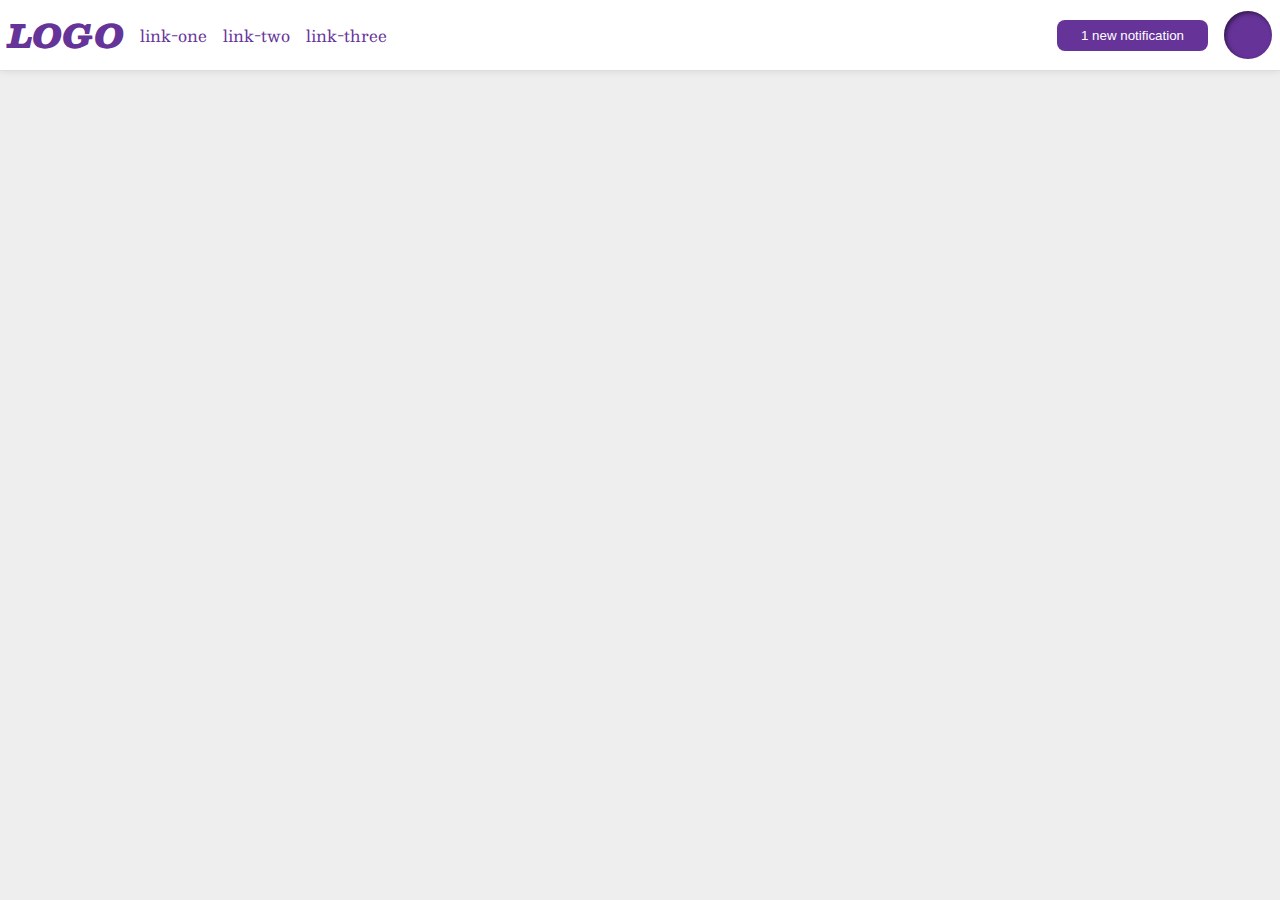
<file: flex/03-flex-header-2/index.html>
<!DOCTYPE html>
<html lang="en">
  <head>
    <meta charset="UTF-8">
    <meta http-equiv="X-UA-Compatible" content="IE=edge">
    <meta name="viewport" content="width=device-width, initial-scale=1.0">
    <title>Flex Header 2</title>
    <link rel="stylesheet" href="style.css">
  </head>
  <body>
    <div class="header">
      <div class="left">
          <div class="logo">
            LOGO
          </div>
          <ul class="links">
            <li><a href="google.com">link-one</a></li>
            <li><a href="google.com">link-two</a></li>
            <li><a href="google.com">link-three</a></li>
          </ul>   
      </div>
      <div class="right">
        <button class="notifications">
          1 new notification
        </button>
        <div class="profile-image"></div>
      </div>
    </div>
  </body>
</html>
</file>
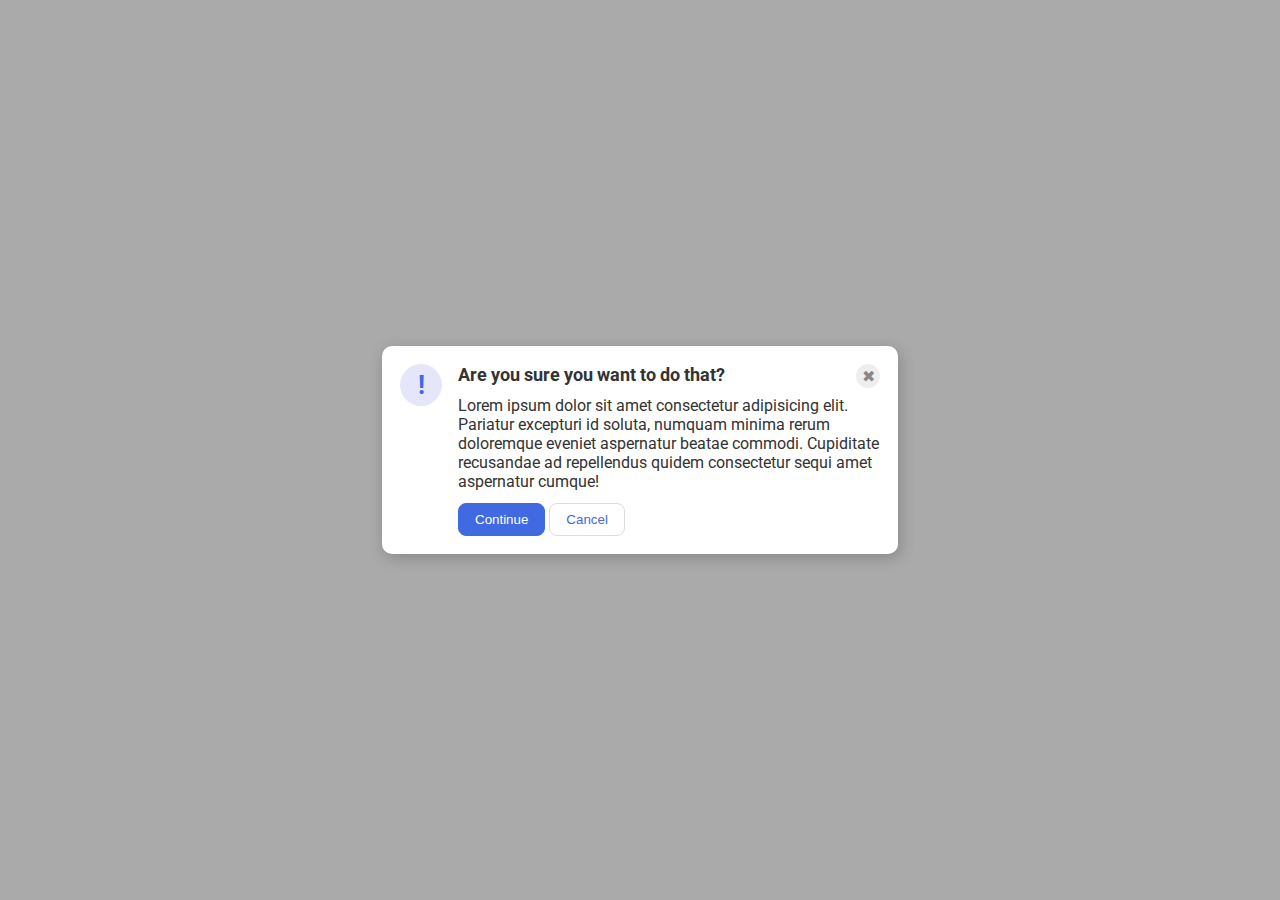
<file: flex/05-flex-modal/index.html>
<!DOCTYPE html>
<html lang="en">
  <head>
    <meta charset="UTF-8">
    <meta http-equiv="X-UA-Compatible" content="IE=edge">
    <meta name="viewport" content="width=device-width, initial-scale=1.0">
    <link rel="stylesheet" href="style.css">
    <title>Modal</title>
  </head>
  <body>
    <div class="modal">
      <div class="left">
        <div class="icon">!</div>
      </div>
      <div class="right">
        <div class="top-row">
          <div class="header">Are you sure you want to do that?</div>
          <div class="close-button">✖</div>
        </div>
        <div class="text">Lorem ipsum dolor sit amet consectetur adipisicing elit. Pariatur excepturi id soluta, numquam minima rerum doloremque eveniet aspernatur beatae commodi. Cupiditate recusandae ad repellendus quidem consectetur sequi amet aspernatur cumque!</div>
        <button class="continue">Continue</button>
        <button class="cancel">Cancel</button>
      </div>
    </div>
  </body>
</html>
</file>
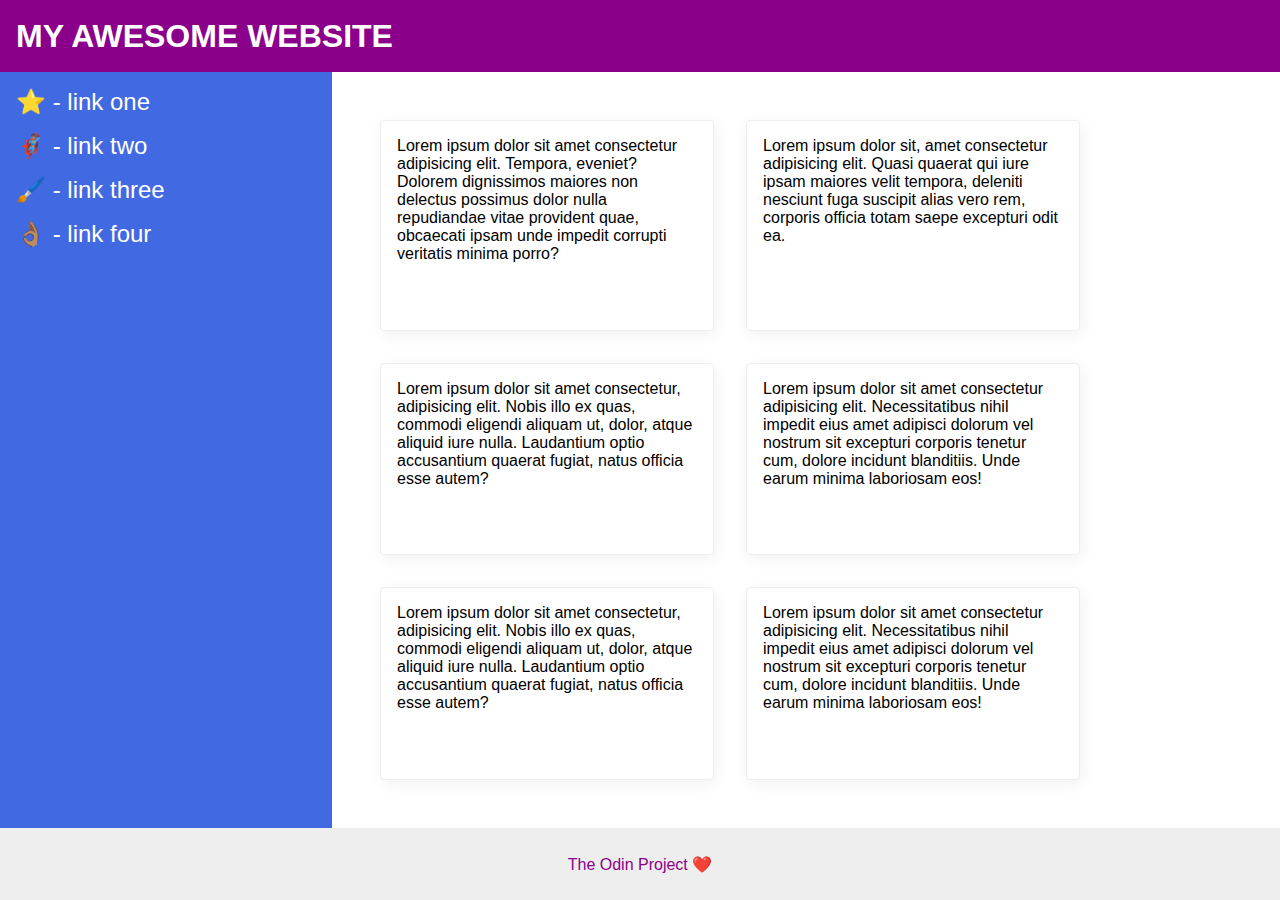
<file: flex/07-flex-layout-2/index.html>
<!DOCTYPE html>
<html lang="en">
  <head>
    <meta charset="UTF-8">
    <meta http-equiv="X-UA-Compatible" content="IE=edge">
    <meta name="viewport" content="width=device-width, initial-scale=1.0">
    <title>The Holy Grail</title>
    <link rel="stylesheet" href="style.css">
  </head>
  <body>
    <div class="header">
      MY AWESOME WEBSITE
    </div>
    
    <div class="content">
      <div class="sidebar">
        <ul>
          <li><a href="#">⭐ - link one</a></li>
          <li><a href="#">🦸🏽‍♂️ - link two</a></li>
          <li><a href="#">🖌️ - link three</a></li>
          <li><a href="#">👌🏽 - link four</a></li>
        </ul>
      </div>
      <div class="cards">
        <div class="card">Lorem ipsum dolor sit amet consectetur adipisicing elit. Tempora, eveniet? Dolorem dignissimos maiores non delectus possimus dolor nulla repudiandae vitae provident quae, obcaecati ipsam unde impedit corrupti veritatis minima porro?</div>
        <div class="card">Lorem ipsum dolor sit, amet consectetur adipisicing elit. Quasi quaerat qui iure ipsam maiores velit tempora, deleniti nesciunt fuga suscipit alias vero rem, corporis officia totam saepe excepturi odit ea.</div>
        <div class="card">Lorem ipsum dolor sit amet consectetur, adipisicing elit. Nobis illo ex quas, commodi eligendi aliquam ut, dolor, atque aliquid iure nulla. Laudantium optio accusantium quaerat fugiat, natus officia esse autem?</div>
        <div class="card">Lorem ipsum dolor sit amet consectetur adipisicing elit. Necessitatibus nihil impedit eius amet adipisci dolorum vel nostrum sit excepturi corporis tenetur cum, dolore incidunt blanditiis. Unde earum minima laboriosam eos!</div>
        <div class="card">Lorem ipsum dolor sit amet consectetur, adipisicing elit. Nobis illo ex quas, commodi eligendi aliquam ut, dolor, atque aliquid iure nulla. Laudantium optio accusantium quaerat fugiat, natus officia esse autem?</div>
        <div class="card">Lorem ipsum dolor sit amet consectetur adipisicing elit. Necessitatibus nihil impedit eius amet adipisci dolorum vel nostrum sit excepturi corporis tenetur cum, dolore incidunt blanditiis. Unde earum minima laboriosam eos!</div>
      </div>
    </div>

    <div class="footer">
      The Odin Project ❤️
    </div>
  </body>
</html>
</file>
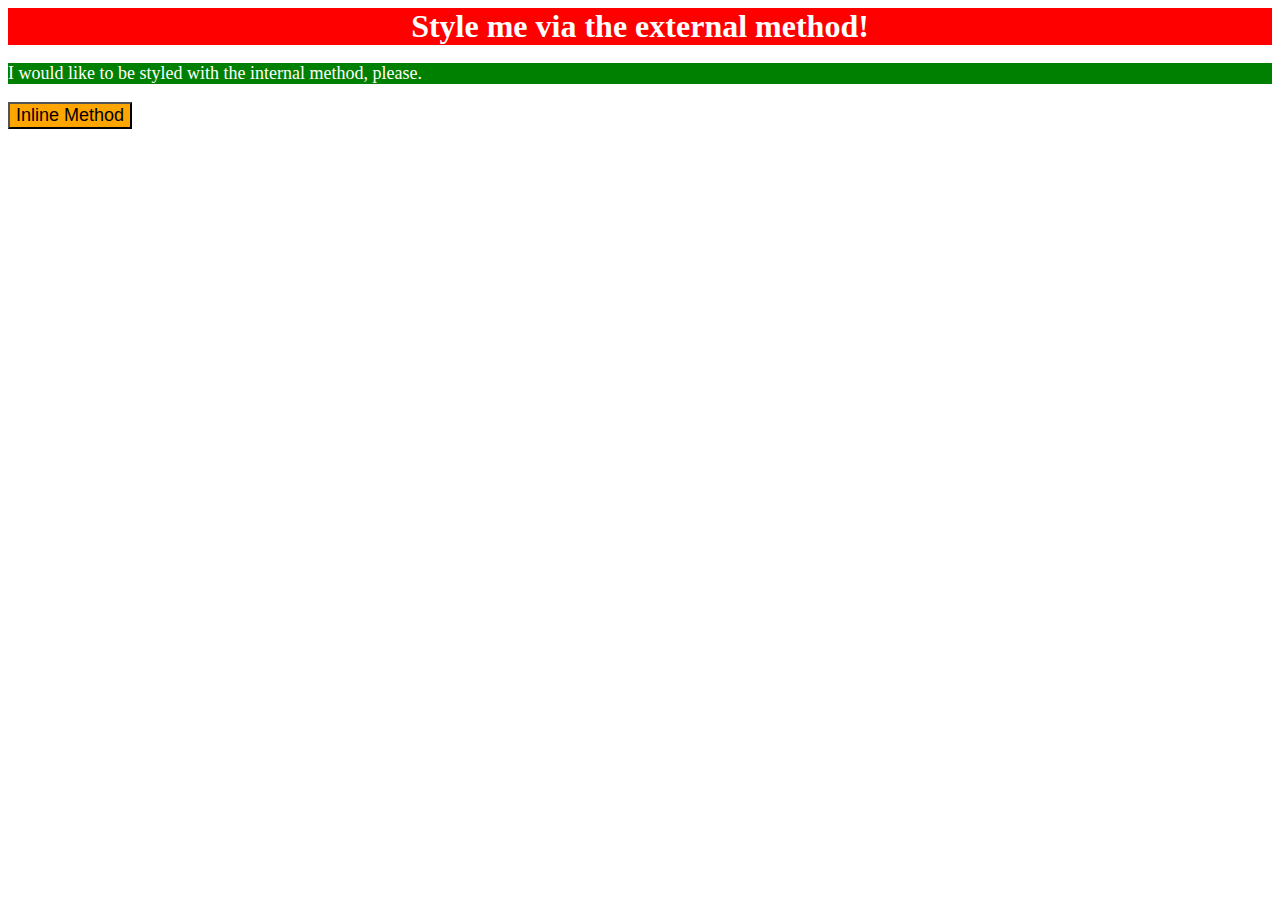
<file: foundations/01-css-methods/index.html>
<!DOCTYPE html>
<html lang="en">
  <head>
    <meta charset="UTF-8">
    <meta http-equiv="X-UA-Compatible" content="IE=edge">
    <meta name="viewport" content="width=device-width, initial-scale=1.0">
    <link rel="stylesheet" href="style01.css">
    <title>Methods for Adding CSS</title>
    <style>
      p{
        background-color:green; color:white; font-size:18px;
      }
    </style>
  </head>
  <body>
    <div>Style me via the external method!</div>
    <p>I would like to be styled with the internal method, please.</p>
    <button style ="background-color:orange; font-size:18px">Inline Method</button>
  </body>
</html>
</file>
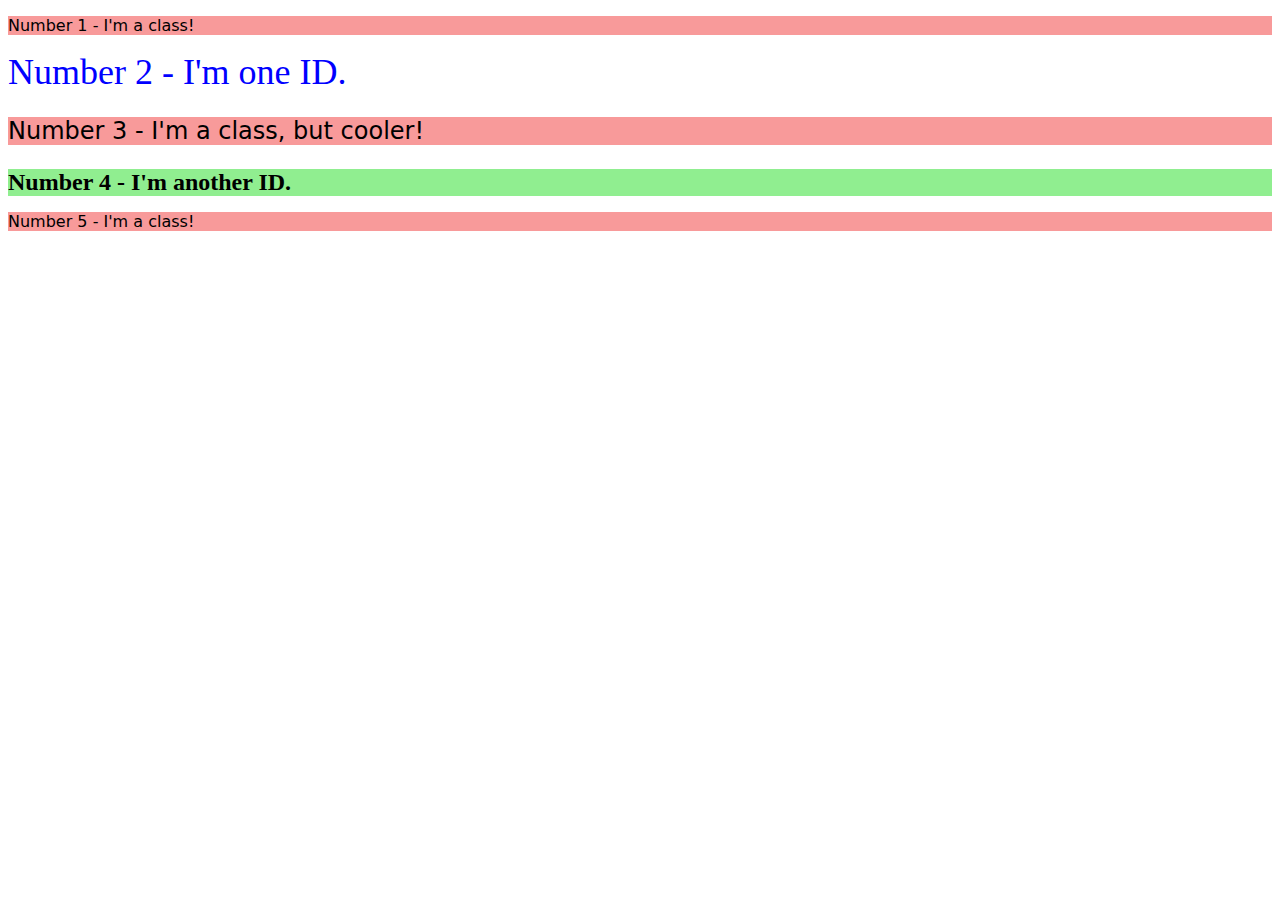
<file: foundations/02-class-id-selectors/index.html>
<!DOCTYPE html>
<html lang="en">
  <head>
    <meta charset="UTF-8">
    <meta http-equiv="X-UA-Compatible" content="IE=edge">
    <meta name="viewport" content="width=device-width, initial-scale=1.0">
    <title>Class and ID Selectors</title>
    <link rel="stylesheet" href="style.css">
  </head>
  <body>
    <p class="odd">Number 1 - I'm a class!</p>
    <div id="second">Number 2 - I'm one ID.</div>
    <p class="odd third">Number 3 - I'm a class, but cooler!</p>
    <div id="fourth">Number 4 - I'm another ID.</div>
    <p class="odd" >Number 5 - I'm a class!</p>
  </body>
</html>
</file>
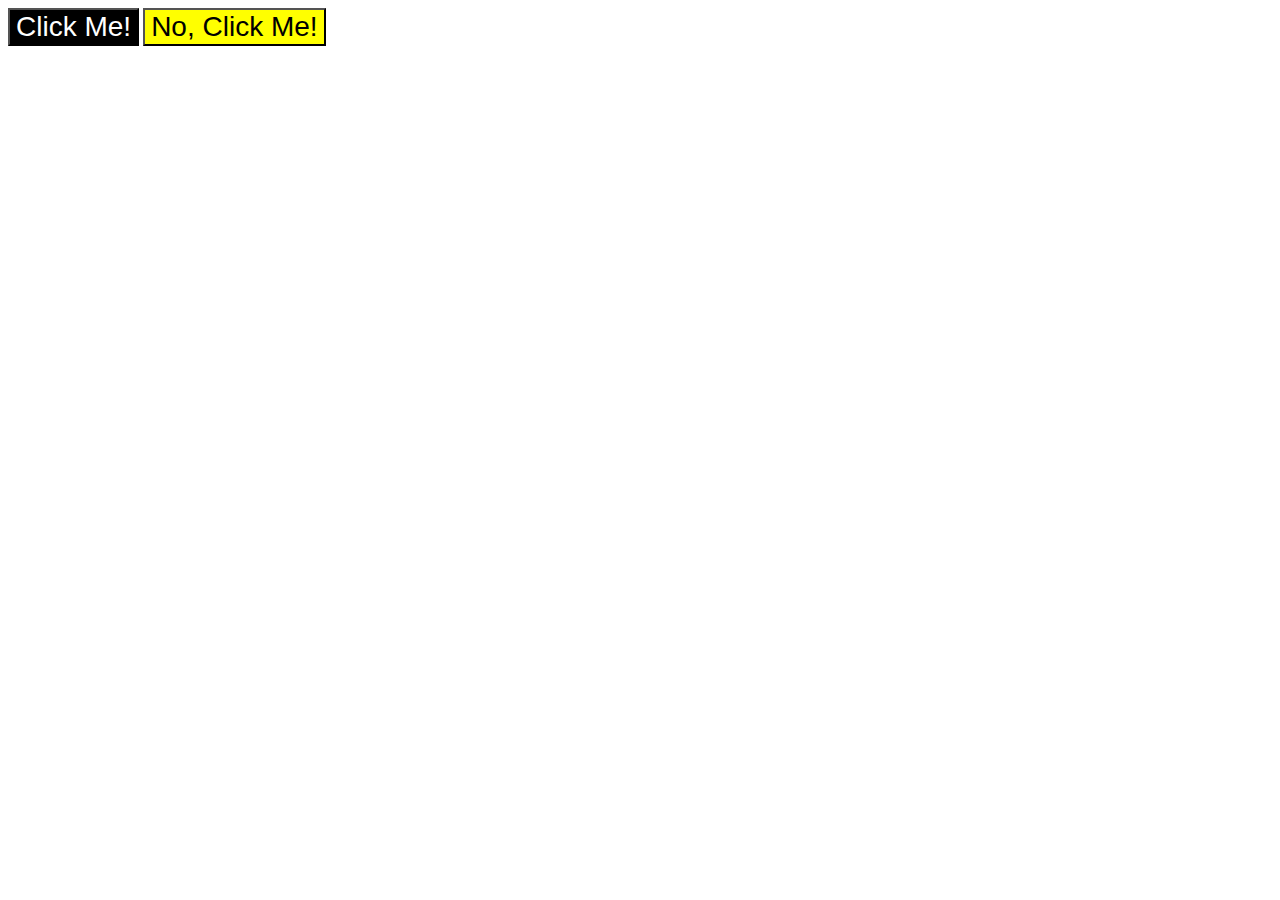
<file: foundations/03-grouping-selectors/index.html>
<!DOCTYPE html>
<html lang="en">
  <head>
    <meta charset="UTF-8">
    <meta http-equiv="X-UA-Compatible" content="IE=edge">
    <meta name="viewport" content="width=device-width, initial-scale=1.0">
    <title>Grouping Selectors</title>
    <link rel="stylesheet" href="style.css">
  </head>
  <body>
    <button class="first">Click Me!</button>
    <button class="second">No, Click Me!</button>
  </body>
</html>
</file>
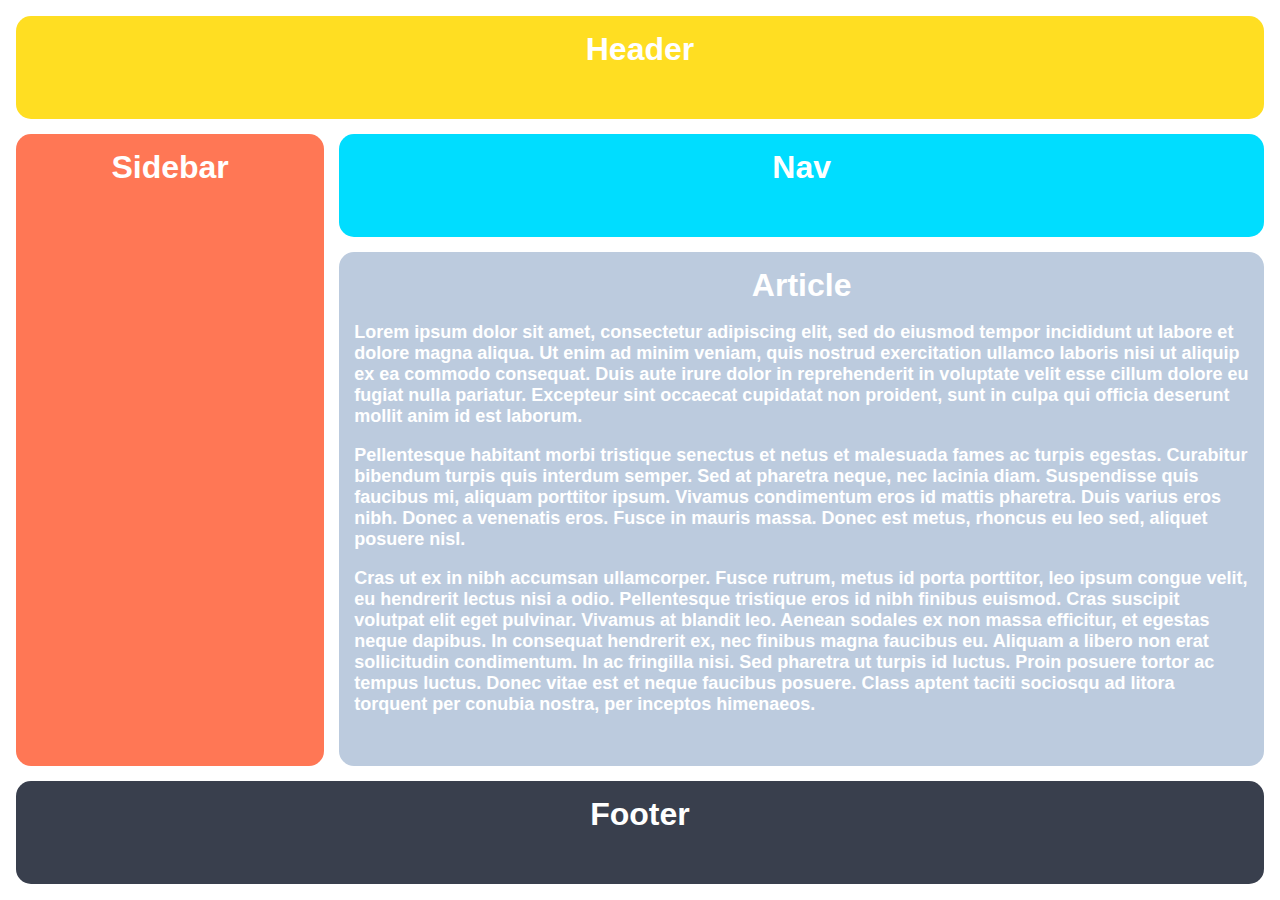
<file: grid/02-grid-layout-2/index.html>
<!DOCTYPE html>
<html lang="en">
    <head>
      <meta charset="UTF-8">
      <meta http-equiv="X-UA-Compatible" content="IE=edge">
      <meta name="viewport" content="width=device-width, initial-scale=1.0">
      <title>Responsive Holy Grail</title>
      <link rel="stylesheet" href="style.css">
    </head>
    <body>
      <div class="container">
        <div class="header">Header</div>
        <div class="sidebar">Sidebar</div>
        <div class="nav">Nav</div>
        <div class="article">Article
          <p>Lorem  ipsum dolor sit amet, consectetur adipiscing elit, sed do eiusmod tempor incididunt ut labore et dolore magna aliqua. Ut enim ad minim veniam, quis nostrud exercitation ullamco laboris nisi ut aliquip ex ea commodo consequat. Duis aute irure dolor in reprehenderit in voluptate velit esse cillum dolore eu fugiat nulla pariatur. Excepteur sint occaecat cupidatat non proident, sunt in culpa qui officia deserunt mollit anim id est laborum.</p>
          <p>Pellentesque habitant morbi tristique senectus et netus et malesuada fames ac turpis egestas. Curabitur bibendum turpis quis interdum semper. Sed at pharetra neque, nec lacinia diam. Suspendisse quis faucibus mi, aliquam porttitor ipsum. Vivamus condimentum eros id mattis pharetra. Duis varius eros nibh. Donec a venenatis eros. Fusce in mauris massa. Donec est metus, rhoncus eu leo sed, aliquet posuere nisl.</p>
          <p>Cras ut ex in nibh accumsan ullamcorper. Fusce rutrum, metus id porta porttitor, leo ipsum congue velit, eu hendrerit lectus nisi a odio. Pellentesque tristique eros id nibh finibus euismod. Cras suscipit volutpat elit eget pulvinar. Vivamus at blandit leo. Aenean sodales ex non massa efficitur, et egestas neque dapibus. In consequat hendrerit ex, nec finibus magna faucibus eu. Aliquam a libero non erat sollicitudin condimentum. In ac fringilla nisi. Sed pharetra ut turpis id luctus. Proin posuere tortor ac tempus luctus. Donec vitae est et neque faucibus posuere. Class aptent taciti sociosqu ad litora torquent per conubia nostra, per inceptos himenaeos.</p>
        </div>
        <div class="footer">Footer</div>
      </div>
    </body>
</html>
</file>
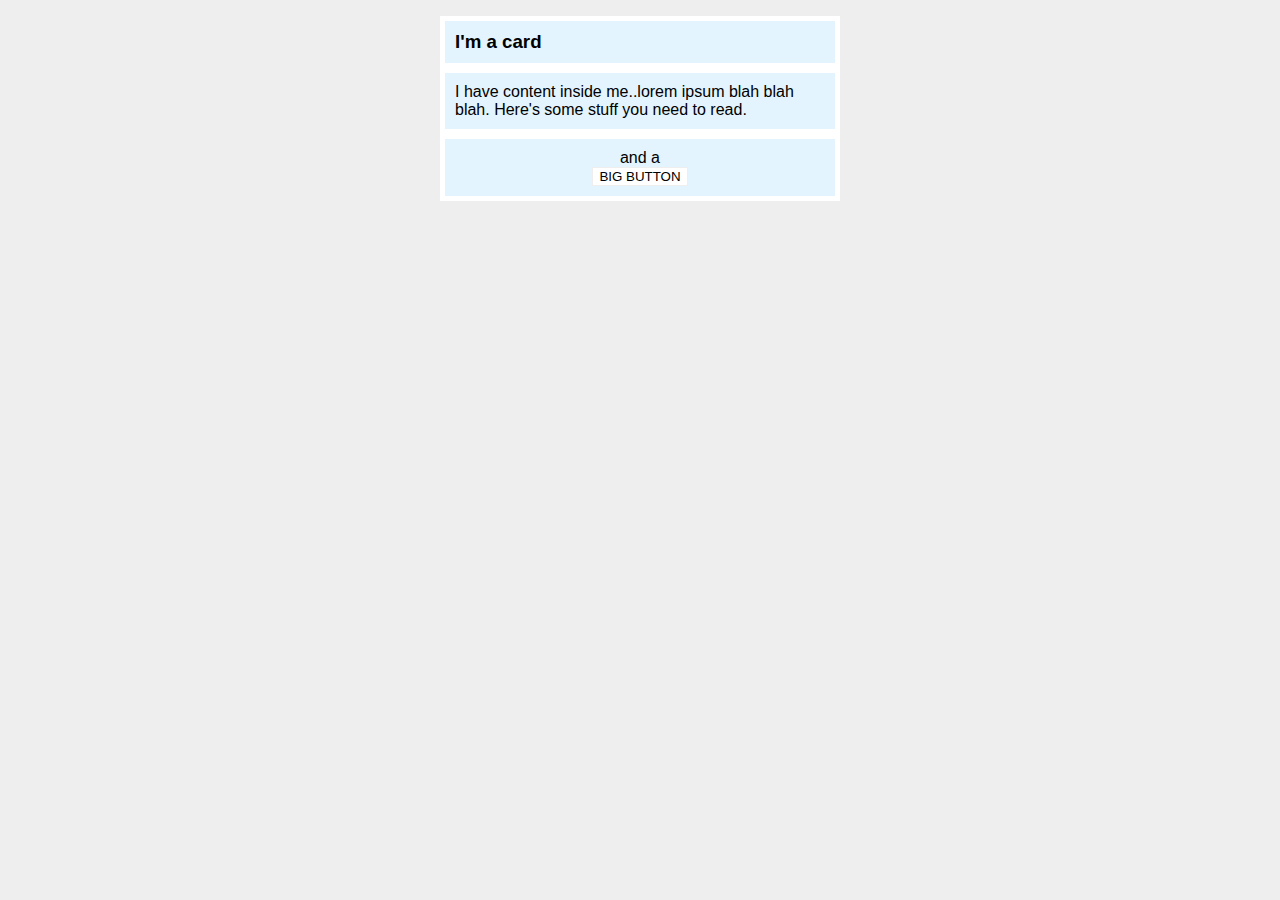
<file: margin-and-padding/margin-and-padding-2/index.html>
<!DOCTYPE html>
<html lang="en">
  <head>
    <meta charset="UTF-8">
    <meta http-equiv="X-UA-Compatible" content="IE=edge">
    <meta name="viewport" content="width=device-width, initial-scale=1.0">
    <title>Margin and Padding exercise 2</title>
    <link rel="stylesheet" href="style.css">
  </head>
  <body>
    <div class="card">
      <h3 class="title">I'm a card</h3>
      <div class="content">I have content inside me..lorem ipsum blah blah blah. Here's some stuff you need to read.</div>
      <div class="button-container">and a <button>BIG BUTTON</button></div>
    </div>
  </body>
</html>
</file>
<file: flex/03-flex-header-2/style.css>
/* this is some magical font-importing.  
you'll learn about it later. */
@import url('https://fonts.googleapis.com/css2?family=Besley:ital,wght@0,400;1,900&display=swap');

body {
  margin: 0;
  background: #eee;
  font-family: Besley, serif;
}

.header {
  background: white;
  border-bottom: 1px solid #ddd;
  box-shadow: 0 0 8px rgba(0,0,0,.1);
  display: flex;
  justify-content: space-between;
  padding: 8px;
}

.left, .right {
  display: flex;
  align-items: center;
  gap: 16px;
  
}

.profile-image {
  background: rebeccapurple;
  box-shadow: inset 2px 2px 4px rgba(0,0,0,.5);
  border-radius: 50%;
  width: 48px;
  height:  48px;
}

.logo {
  color: rebeccapurple;
  font-size: 32px;
  font-weight: 900;
  font-style: italic;
}

button {
  border: none;
  border-radius: 8px;
  background: rebeccapurple;
  color: white;
  padding: 8px 24px;
}

a {
  /* this removes the line under our links */
  text-decoration: none;
  color: rebeccapurple;
}

ul {
  list-style-type: none;
  padding: 0;
  margin: 0;
  display: flex;
  gap:16px;
}
</file>
<file: flex/05-flex-modal/style.css>
@import url('https://fonts.googleapis.com/css2?family=Roboto:wght@400;700&display=swap');

html, body {
  height: 100%;
}

body {
  font-family: Roboto, sans-serif;
  margin: 0;
  background: #aaa;
  color: #333;
  /* I'll give you this one for free lol */
  display: flex;
  align-items: center;
  justify-content: center;
}

.modal {
  background: white;
  width: 480px;
  border-radius: 10px;
  box-shadow: 2px 4px 16px rgba(0,0,0,.2);
  display: flex;
  padding: 18px;
  gap: 16px;
}

.icon {
  color: royalblue;
  font-size: 26px;
  font-weight: 700;
  background: lavender;
  width: 42px;
  height: 42px;
  border-radius: 50%;
  display: flex;
  align-items: center;
  justify-content: center;
}

.close-button {
  background: #eee;
  border-radius: 50%;
  color: #888;
  font-weight: 400;
  font-size: 16px;
  height: 24px;
  width: 24px;
  display: flex;
  align-items: center;
  justify-content: center;
}

button {
  padding: 8px 16px;
  border-radius: 8px;
}

button.continue {
  background: royalblue;
  border: 1px solid royalblue;
  color: white;
}

button.cancel {
  background: white;
  border: 1px solid #ddd;
  color: royalblue;
}

.header {
  font-weight: bold;
  font-size: 18px;
}

.left {
  display: flex;
}

.top-row {
  display: flex;
  justify-content: space-between;
}

.text {
  margin-top: 8px;
  margin-bottom: 12px;
}
</file>
<file: flex/07-flex-layout-2/style.css>
body {
  font-family: -apple-system, BlinkMacSystemFont, 'Segoe UI', Roboto, Oxygen, Ubuntu, Cantarell, 'Open Sans', 'Helvetica Neue', sans-serif;
  margin: 0;
  min-height: 100vh;
  display: flex;
  flex-direction: column;
}

.header {
  display: flex;
  height: 72px;
  background: darkmagenta;
  color: white;
  align-items: center;
  font-size: 32px;
  font-weight: bold;
  padding-left: 16px;
}


.sidebar {
  display: flex;
  background: royalblue;
  width: 300px;
  flex-shrink: 0;
  padding: 16px;
}

.content {
  display: flex;
  flex: 1;
}

.cards {
  display: flex;
  flex-wrap: wrap;
  gap: 32px;
  margin: 48px;
}

.card {
  border: 1px solid #eee;
  box-shadow: 2px 4px 16px rgba(0,0,0,.06);
  border-radius: 4px;
  max-width: 300px;
  padding: 16px;
}

ul {
  list-style: none;
  margin: 0;
  padding: 0;
  font-size: 24px;
}

a {
  color: white;
  text-decoration: none;
}


li {
  margin-bottom:16px;
}

.footer {
  height: 72px;
  background: #eee;
  color: darkmagenta;
  display: flex;
  justify-content: center;
  align-items: center;
}
</file>
<file: foundations/01-css-methods/style01.css>
div{
    background-color:red; color:white; font-size:32px; text-align:center; font-weight:bold;
}
</file>
<file: foundations/02-class-id-selectors/style.css>
.odd{
    background-color:rgb(248, 154, 154); font-family:Verdana, "Dejavu Sans", sans-serif
}

#second{
    color:blue; font-size:36px
}

.odd.third{
    font-size:24px
}

#fourth{
    background-color:lightgreen; font-size:24px; font-weight:bold
}
</file>
<file: foundations/03-grouping-selectors/style.css>
.first, .second{
    font-size:28px; font-family:Helvetica "Times New Roman", sans-serif
}

.first{
    background-color:black; color:white
}

.second{
    background-color:yellow
}
</file>
<file: grid/02-grid-layout-2/style.css>
body, html {
  height: 100%;
  margin: 0;
}

.container {
  text-align: center;
  height: 100%;
  padding: 16px;
  box-sizing: border-box;
  display: grid;
  grid-template-columns: 1fr 3fr;
  grid-template-rows: 1fr 1fr 5fr 1fr;
  gap: 15px;
}

.container div {
  padding: 15px;
  font-size: 32px;
  font-family: Helvetica;
  font-weight: bold;
  color: white;
  border-radius: 15px;
}

.header {
  background-color: #FFDE22;
  grid-column: 1 / 3;
}

.sidebar {
  background-color: #FF7755;
  grid-row: 2 / 4;
}

.nav {
  background-color: #00DDFF;
}

.article {
  background-color: #bccbde;
}

.article p {
  font-size: 18px;
  font-family: sans-serif;
  color: white;
  text-align: left;
}

.footer {
  background-color: #393f4d;
  grid-column: 1 / 3;
}
</file>
<file: margin-and-padding/margin-and-padding-2/style.css>
body {
  background: #eee;
  font-family: sans-serif;
}

.title, .content, .button-container {
  border-style: solid;
  border-color: white;
  border-width: 5px;
  padding: 10px;
} 


.card {
  width: 400px;
  background: #fff;
  margin: 16px auto;
}

.title {
  background: #e3f4ff;
  margin:0
}

.content {
  background: #e3f4ff;
}

.button-container {
  background: #e3f4ff;
  text-align: center;
}

button {
  background: white;
  border: 1px solid #eee;
  display: block;
  margin: auto;
}
</file>
